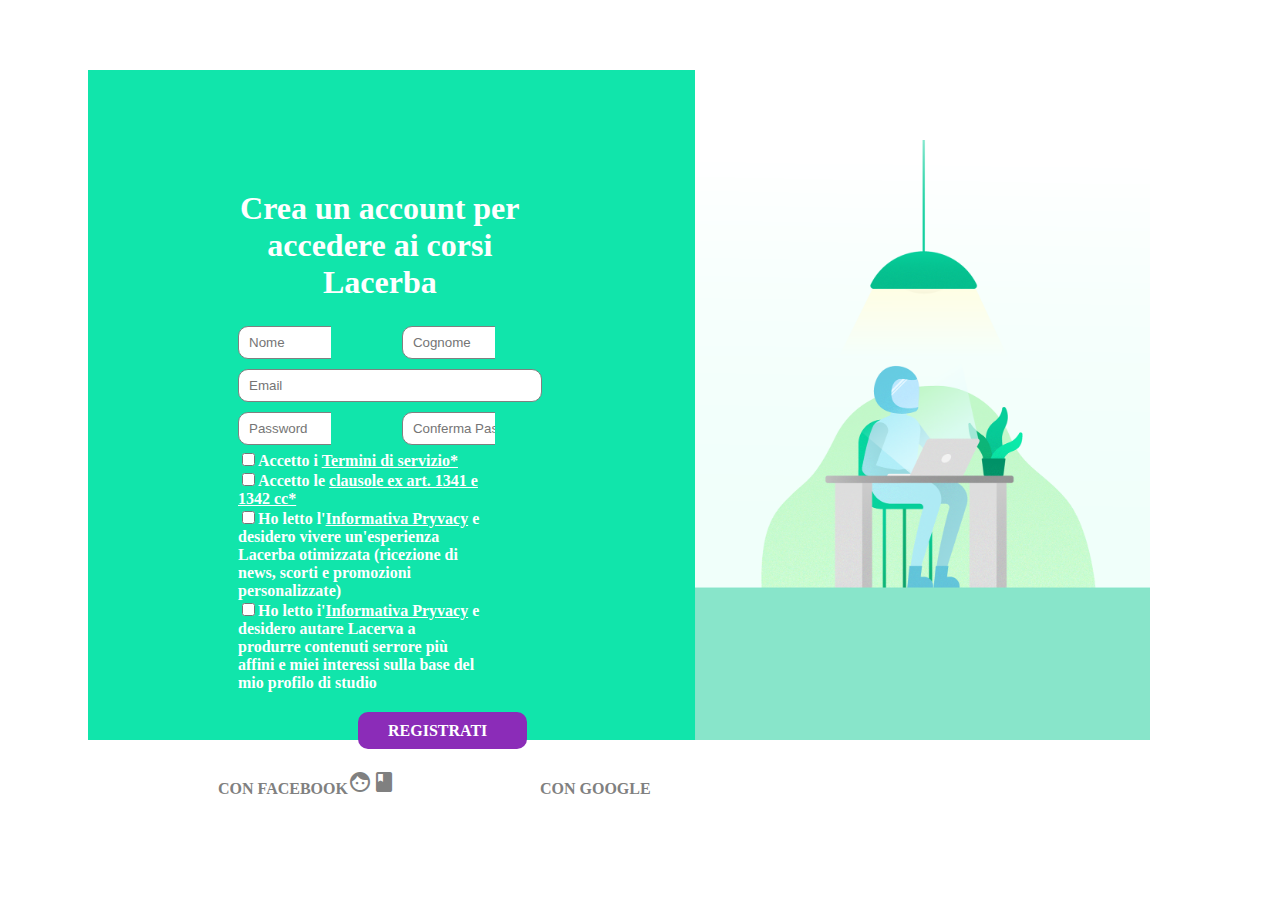
<file: index.html>
<!DOCTYPE html>
<html>
<head>
	<title>Signup Lacerba</title>
	<meta charset="utf-8">
	<link rel="stylesheet" type="text/css" href="main.css">
    <link href="https://fonts.googleapis.com/icon?family=Material+Icons"rel="stylesheet">
</head>
<body>
			
		
	</div>
	<div class="container">
	<form>	
	    
		
		<div class="area">
		    <div class="left-area">
		    <header>
		    	<div class="title">

		        <h1>Crea un account per accedere ai corsi Lacerba</h1>
		        </div>
		    </header>
        <div class="media">
        <div class="one-half">
        	<div class="half1">
        		<input type="text" placeholder="Nome">
        	</div>
        	<div class="half2">
        		<input type="text" placeholder="Cognome">
        	</div>
            </div>
            <input type="text" placeholder="Email">
            <div class="one-half">
            <div class="half1">
            	<input type="password" placeholder="Password">
            </div>
            <div class="half2">
            	<input type="password" placeholder="Conferma Password">
            </div>
            </div>
        </div>
            
            <div class="checkbox">
            	<input type="checkbox"><label>Accetto i <u>Termini di servizio*</u></label><br>
            	<input type="checkbox"><label>Accetto le <u>clausole ex art. 1341 e 1342 cc*</u> </label><br>
            	<input type="checkbox"><label>Ho letto l'<u>Informativa Pryvacy</u> e desidero vivere
            	                              un'esperienza Lacerba otimizzata (ricezione di news, scorti e promozioni
            	                               personalizzate) </label><br>
            	<input type="checkbox"><label>Ho letto i'<u>Informativa Pryvacy</u> e desidero autare Lacerva
            	                              a produrre contenuti serrore più affini e miei interessi sulla base del
            	                               mio profilo di studio</label>
            </div>
            <div class="submit-btn">
            	
            	<a href="login.html" class="btn">Registrati</a>
            </div>
            <div class="lbtn">
                <a href="https://www.facebook.com/facebook" class="with">con facebook<span class="material-icons">facebook</span></a>
            
                <a href="https://www.google.com/webhp?authuser=4" class="with">con Google<span class="material-icons">g_mobiledata</span></a>
            
            </div>
            </div>
        </div>
        </div>
        
    </form>
        <div class="right-area">
        	<img src="lacerba.png" alt="lacerba">
        </div>
    </div>
	

</body>
</html>
</file>
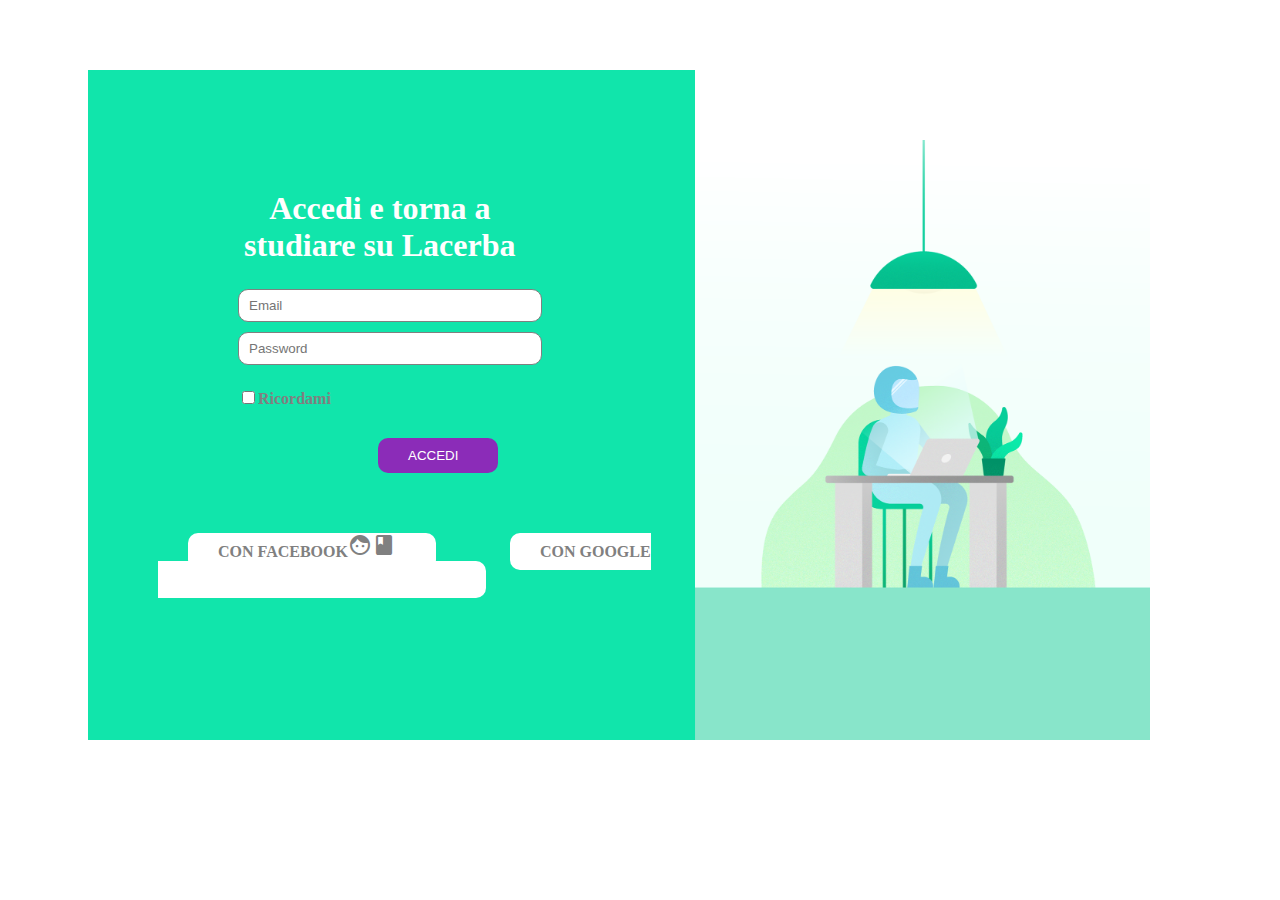
<file: login.html>
<!DOCTYPE html>
<html>
<head>
	<title>Signup Lacerba</title>
	<meta charset="utf-8">
	<link rel="stylesheet" type="text/css" href="main.css">
    <link href="https://fonts.googleapis.com/icon?family=Material+Icons"rel="stylesheet">
</head>
<body>
	<div class="container">
	    <form>
		
		<div class="area">
		    <div class="left-area">
            <header>
		    	<div class="title">
		        <h1>Accedi e torna a studiare su Lacerba</h1>
		        </div>
            </header>
        	
        <div class="lp">
            <input type="text" placeholder="Email">
        
            <input type="password" placeholder="Password"> 
        </div>
            <br>
         <div class="ricordami">   
            <input type="checkbox"><label>Ricordami</label>
        </div>
        <div class="submit">
                
                <input type="submit" value="Accedi">
            </div>
            <div class="lbtn">
                <a href="https://www.facebook.com/facebook" class="with">con facebook<span class="material-icons">facebook</span></a>
                <a href="https://www.google.com/webhp?authuser=4" class="with">con Google<span class="material-icons">g_mobiledata</span></a>
            </div>
            
            </div>
            
            
            </div>
        </div>
        </div>
        
    </form>
        <div class="right-area">
        	<img src="lacerba.png" alt="lacerba">
        </div>
    </div>
	

</body>
</html>
</file>
<file: main.css>
body {
  padding: 0;
  font-weight: bold;
  color: #384047;
}
.area {
	padding: 50px;

}

 form {
  margin: 10px auto;
  padding: 10px 30px;

  
  
}


h1 {
  width: 50%;
  color: white;
  margin: 20px 50px;
  margin-top: 120px;
  text-align: center;
}
.title {
	margin-left: 90px;
	width: 100%;
}
.left-area {
	width: 55%;
	float: left;
	background: #11E5AB;
    height: 670px;
    


}
.right-area {
	float: left;
	overflow: hidden;
	width: 45%;
}
.right-area img {
	height: 600px;
}
.left-area input[type="text"],
.left-area input[type="password"] {
	border: 1px solid gray;
	padding: 8px 10px;
	width: 50%;
	box-sizing: border-box;
	border-radius: 10px;
	margin: 5px 150px;
}
.submit-btn {
	margin-top: 30px;
}
.btn {
	background: #8B2CB8;
	padding: 10px 40px;
	margin: 30px 40px;
	padding-left: 30px;
	margin-left: 270px;
	color: #fff;
	text-transform: uppercase;
	border: 0;
	transition: background .3s;
	border-radius: 10px;
	text-decoration: none;

}

.one-half {
	overflow: hidden;

}
.half1 {
	width: 40%;
	float: left;
	overflow: hidden;
	margin-right: -79px;

}
.half2 {
	width: 40%;
	overflow: hidden;
	margin-left: -79px;
}

.lbtn {
	margin-top: 30px;
	margin-left: 70px;
}
.with {
	background: white;
	padding: 10px 40px;
	margin: 10px 40px;
	padding-left: 30px;
	margin-left: 30px;
	
	color: gray;
	text-transform: uppercase;
	border: 0;
	transition: background .3s;
	border-radius: 10px;
	text-decoration: none;
}

.material-icons {
    
}

.ricordami {
	margin-left: 150px;
	color: gray;
}
.submit input[type="submit"] {
	background: #8B2CB8;
	padding: 10px 40px;
	margin: 30px 40px;
	padding-left: 30px;
	margin-left: 290px;
	color: #fff;
	text-transform: uppercase;
	border: 0;
	transition: background .3s;
	border-radius: 10px;

}
.checkbox {
	width: 40%;
	color: white;
	margin-left: 150px; 
}



@media only screen and (max-width: 767px) {
	.container {
		width: 100%;
	}
	header .title {
		background: #11E5AB;
		color: white;
		margin: 0 0;
	}
	h1 {
  width: 100%;
  color: white;
  margin: 0;
  margin-top: 0px;
  text-align: left;
}
.media {
	margin-top: 20px;
	margin-left: 0px;
}
.madia {
	margin-left: 0px; 
}

	.left-area {
	width: 100%;
	float: bottom;
	background: #D5DBDB;
    height: 670px;
    
}

.left-area input[type="text"],
.left-area input[type="password"] {
	border: 1px solid gray;
	padding: 8px 10px;
	width: 50%;
	box-sizing: border-box;
	border-radius: 10px;
	margin: 5px 15px;
}

.one-half {
	overflow: hidden;

}
.half1 {
	width: 50%;
	float: bottom;
	
	

}
.half2 {
	width: 50%;
	float: bottom;
	
	
}

.right-area {
	float: bottom;
	overflow: hidden;
	width: 100%;
}
.right-area img {
	height: 0;
}

.checkbox {
	width: 90%;
	color: black;
	margin-left: 10px; 
}
.btn {
	background: #8B2CB8;
	padding: 10px 40px;
	margin: 30px 0px;
	padding-left: 30px;
	margin-left: 70px;
	color: #fff;
	text-transform: uppercase;
	border: 0;
	transition: background .3s;
	border-radius: 10px;

}

.lp {
	margin-top: 20px;
	margin-left: 60px;
}

.with {
	background: white;
	padding: 10px 40px;
	margin: 10px 40px;
	padding-left: 30px;
	margin-left: -40px;
	
	color: gray;
	text-transform: uppercase;
	border: 0;
	transition: background .3s;
	border-radius: 10px;
	text-decoration: none;
	display: block;
}

.material-icons {
	float: right;

}

.ricordami {
	margin-left: 70px;
	color: gray;
}
.submit input[type="submit"] {
	background: #8B2CB8;
	padding: 10px 40px;
	margin: 30px 40px;
	padding-left: 30px;
	margin-left: 70px;
	color: #fff;
	text-transform: uppercase;
	border: 0;
	transition: background .3s;
	border-radius: 10px;

}
	
}
</file>
